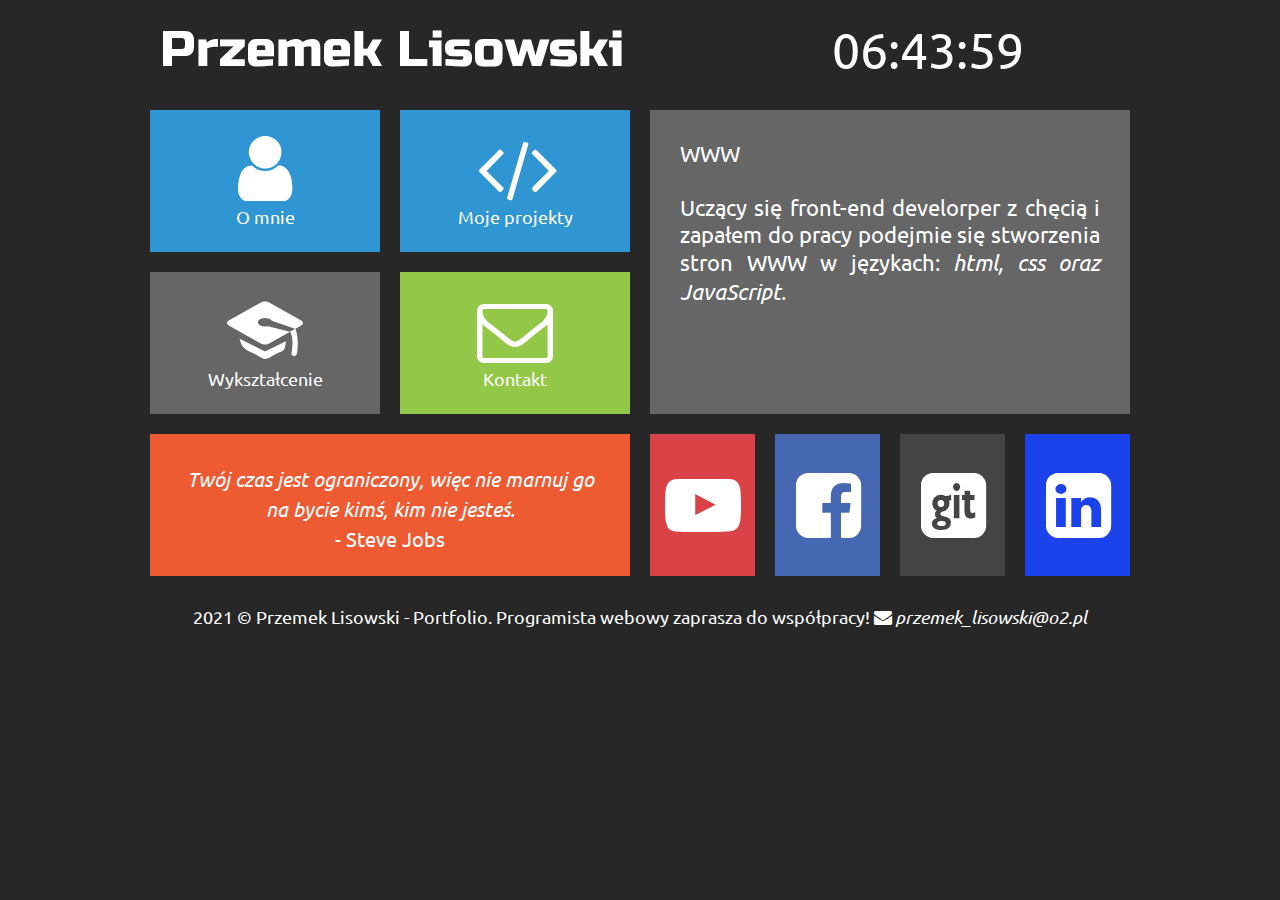
<file: index.html>
<!DOCTYPE html>
<html lang="pl">
<head>
    <meta charset="UTF-8">
    <meta http-equiv="X-UA-Compatible" content="IE=edge">
    <meta name="viewport" content="width=device-width, initial-scale=1.0">
    <title>Przemek Lisowski - wizytówka</title>
    <link href="https://fonts.googleapis.com/css2?family=Russo+One&family=Ubuntu&display=swap" rel="stylesheet">
    <link rel="stylesheet" href="style.css">    
    <link rel="stylesheet" href="css/fontello.css"> 

    <script src="timer.js"></script>
</head>
<body onload="odliczanie();">
    <div id="container">
        <div class="rectangle">
            <a href="index.html" class="tilelink">
                <div id="logo">Przemek Lisowski</div>
            </a>
            <div id="zegar">24:00:00</div>
            <div style="clear: both;"></div>
        </div>

        <div class="square">
            <a href="omnie.html" class="tilelink">
                <div class="tile1">
                    <i class="icon-user"></i> <br />O mnie
                </div>
            </a>
            <a href="projekty.html" class="tilelink">
                <div class="tile1">
                    <i class="icon-code"></i> <br />Moje projekty
                </div>
            </a>
            <div style="clear: both;"></div>

            <a href="wyksztalcenie.html" class="tilelink">
                <div class="tile2">
                    <i class="icon-graduation-cap"></i> <br />Wykształcenie
                </div>
            </a>
            <a href="kontakt.html" class="tilelink">    
                <div class="tile3">
                    <i class="icon-mail"></i> <br />Kontakt
                </div>
            </a>
            <div style="clear: both;"></div>

            <div class="tile4">
                <i>Twój czas jest ograniczony, więc nie marnuj go na bycie kimś, kim nie jesteś.<br /></i>
                - Steve Jobs
            </div>
        </div>
        <div class="square">
            <div class="tile5">
                WWW<br /><br />
                Uczący się front-end develorper z chęcią i zapałem do pracy podejmie się stworzenia stron WWW w językach: <i>html, css oraz JavaScript</i>.
            </div>
            <a href="http://youtube.com" target="_blank" class="sociallink">
                <div class="yt">
                    <i class="icon-youtube-play"></i>
                </div>
            </a>
            <a href="http://facebook.com" target="_blank" class="sociallink">
                <div class="fb">
                    <i class="icon-facebook-squared"></i>
                </div>
            </a>
            <a href="http://github.com/przemo178" target="_blank" class="sociallink">
                <div class="git">
                    <i class="icon-git-squared"></i>
                </div>
            </a>
            <a href="https://www.linkedin.com/in/przemek-lisowski-385449208/" target="_blank" class="sociallink">
                <div class="in">
                    <i class="icon-linkedin-squared"></i>
                </div>
            </a>
        </div>
        <div style="clear: both;"></div>

        <div class="rectangle">2021 &copy Przemek Lisowski - Portfolio. Programista webowy zaprasza do współpracy!<i class="icon-mail-alt">przemek_lisowski@o2.pl</i></div>


    </div>
</body>
</html>
</file>
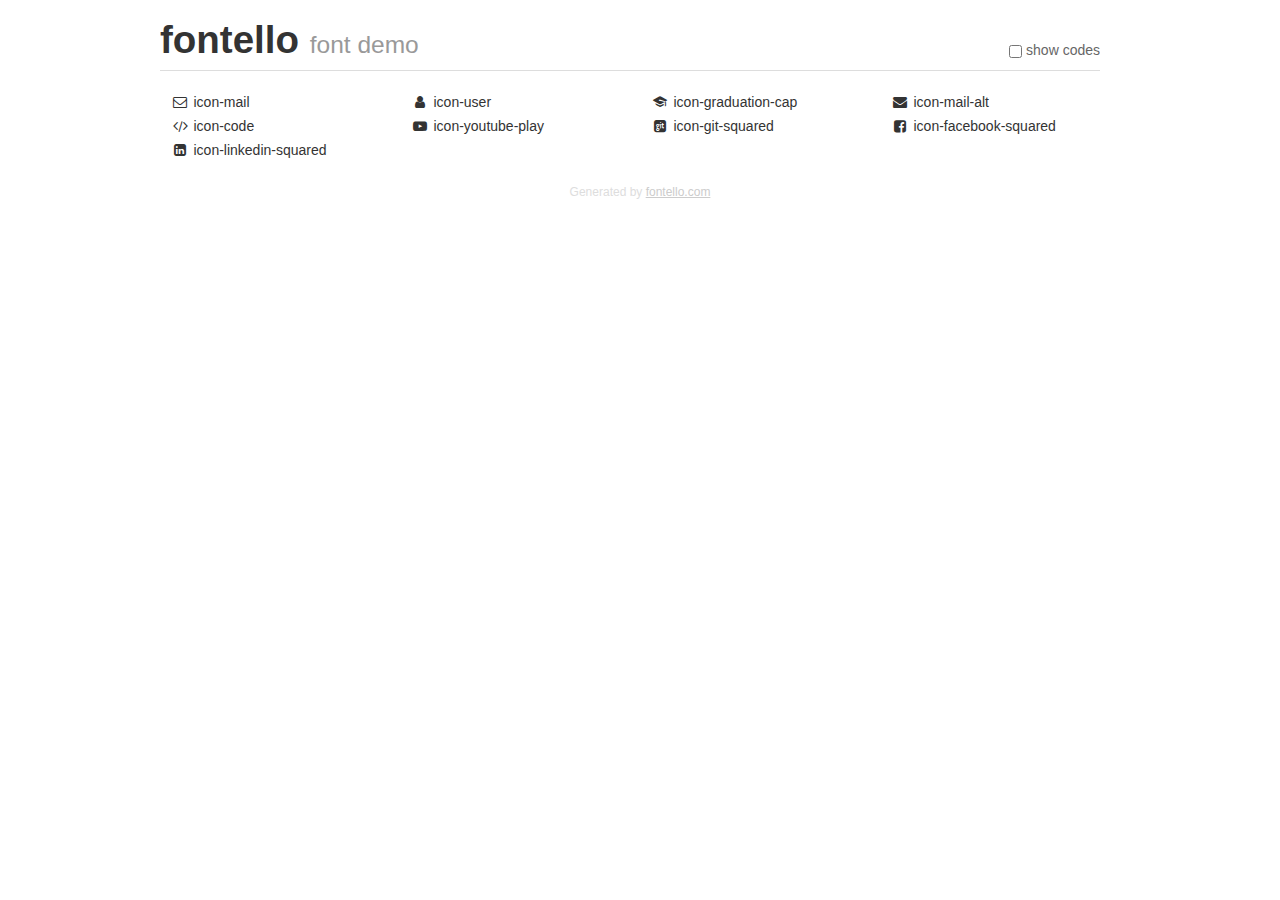
<file: demo.html>
<!DOCTYPE html>
<html>
  <head><!--[if lt IE 9]><script language="javascript" type="text/javascript" src="//html5shim.googlecode.com/svn/trunk/html5.js"></script><![endif]-->
    <meta charset="UTF-8"><style>/*
 * Bootstrap v2.2.1
 *
 * Copyright 2012 Twitter, Inc
 * Licensed under the Apache License v2.0
 * http://www.apache.org/licenses/LICENSE-2.0
 *
 * Designed and built with all the love in the world @twitter by @mdo and @fat.
 */
.clearfix {
  *zoom: 1;
}
.clearfix:before,
.clearfix:after {
  display: table;
  content: "";
  line-height: 0;
}
.clearfix:after {
  clear: both;
}
html {
  font-size: 100%;
  -webkit-text-size-adjust: 100%;
  -ms-text-size-adjust: 100%;
}
a:focus {
  outline: thin dotted #333;
  outline: 5px auto -webkit-focus-ring-color;
  outline-offset: -2px;
}
a:hover,
a:active {
  outline: 0;
}
button,
input,
select,
textarea {
  margin: 0;
  font-size: 100%;
  vertical-align: middle;
}
button,
input {
  *overflow: visible;
  line-height: normal;
}
button::-moz-focus-inner,
input::-moz-focus-inner {
  padding: 0;
  border: 0;
}
body {
  margin: 0;
  font-family: "Helvetica Neue", Helvetica, Arial, sans-serif;
  font-size: 14px;
  line-height: 20px;
  color: #333;
  background-color: #fff;
}
a {
  color: #08c;
  text-decoration: none;
}
a:hover {
  color: #005580;
  text-decoration: underline;
}
.row {
  margin-left: -20px;
  *zoom: 1;
}
.row:before,
.row:after {
  display: table;
  content: "";
  line-height: 0;
}
.row:after {
  clear: both;
}
[class*="span"] {
  float: left;
  min-height: 1px;
  margin-left: 20px;
}
.container,
.navbar-static-top .container,
.navbar-fixed-top .container,
.navbar-fixed-bottom .container {
  width: 940px;
}
.span12 {
  width: 940px;
}
.span11 {
  width: 860px;
}
.span10 {
  width: 780px;
}
.span9 {
  width: 700px;
}
.span8 {
  width: 620px;
}
.span7 {
  width: 540px;
}
.span6 {
  width: 460px;
}
.span5 {
  width: 380px;
}
.span4 {
  width: 300px;
}
.span3 {
  width: 220px;
}
.span2 {
  width: 140px;
}
.span1 {
  width: 60px;
}
[class*="span"].pull-right,
.row-fluid [class*="span"].pull-right {
  float: right;
}
.container {
  margin-right: auto;
  margin-left: auto;
  *zoom: 1;
}
.container:before,
.container:after {
  display: table;
  content: "";
  line-height: 0;
}
.container:after {
  clear: both;
}
p {
  margin: 0 0 10px;
}
.lead {
  margin-bottom: 20px;
  font-size: 21px;
  font-weight: 200;
  line-height: 30px;
}
small {
  font-size: 85%;
}
h1 {
  margin: 10px 0;
  font-family: inherit;
  font-weight: bold;
  line-height: 20px;
  color: inherit;
  text-rendering: optimizelegibility;
}
h1 small {
  font-weight: normal;
  line-height: 1;
  color: #999;
}
h1 {
  line-height: 40px;
}
h1 {
  font-size: 38.5px;
}
h1 small {
  font-size: 24.5px;
}
body {
  margin-top: 90px;
}
.header {
  position: fixed;
  top: 0;
  left: 50%;
  margin-left: -480px;
  background-color: #fff;
  border-bottom: 1px solid #ddd;
  padding-top: 10px;
  z-index: 10;
}
.footer {
  color: #ddd;
  font-size: 12px;
  text-align: center;
  margin-top: 20px;
}
.footer a {
  color: #ccc;
  text-decoration: underline;
}
.the-icons {
  font-size: 14px;
  line-height: 24px;
}
.switch {
  position: absolute;
  right: 0;
  bottom: 10px;
  color: #666;
}
.switch input {
  margin-right: 0.3em;
}
.codesOn .i-name {
  display: none;
}
.codesOn .i-code {
  display: inline;
}
.i-code {
  display: none;
}
@font-face {
      font-family: 'fontello';
      src: url('./font/fontello.eot?59695165');
      src: url('./font/fontello.eot?59695165#iefix') format('embedded-opentype'),
           url('./font/fontello.woff?59695165') format('woff'),
           url('./font/fontello.ttf?59695165') format('truetype'),
           url('./font/fontello.svg?59695165#fontello') format('svg');
      font-weight: normal;
      font-style: normal;
    }
     
     
    .demo-icon
    {
      font-family: "fontello";
      font-style: normal;
      font-weight: normal;
      speak: never;
     
      display: inline-block;
      text-decoration: inherit;
      width: 1em;
      margin-right: .2em;
      text-align: center;
      /* opacity: .8; */
     
      /* For safety - reset parent styles, that can break glyph codes*/
      font-variant: normal;
      text-transform: none;
     
      /* fix buttons height, for twitter bootstrap */
      line-height: 1em;
     
      /* Animation center compensation - margins should be symmetric */
      /* remove if not needed */
      margin-left: .2em;
     
      /* You can be more comfortable with increased icons size */
      /* font-size: 120%; */
     
      /* Font smoothing. That was taken from TWBS */
      -webkit-font-smoothing: antialiased;
      -moz-osx-font-smoothing: grayscale;
     
      /* Uncomment for 3D effect */
      /* text-shadow: 1px 1px 1px rgba(127, 127, 127, 0.3); */
    }
     </style>
    <link rel="stylesheet" href="css/animation.css"><!--[if IE 7]><link rel="stylesheet" href="css/" + font.fontname + "-ie7.css"><![endif]-->
    <script>
      function toggleCodes(on) {
        var obj = document.getElementById('icons');
      
        if (on) {
          obj.className += ' codesOn';
        } else {
          obj.className = obj.className.replace(' codesOn', '');
        }
      }
      
    </script>
  </head>
  <body>
    <div class="container header">
      <h1>fontello <small>font demo</small></h1>
      <label class="switch">
        <input type="checkbox" onclick="toggleCodes(this.checked)">show codes
      </label>
    </div>
    <div class="container" id="icons">
      <div class="row">
        <div class="the-icons span3" title="Code: 0xe800"><i class="demo-icon icon-mail">&#xe800;</i> <span class="i-name">icon-mail</span><span class="i-code">0xe800</span></div>
        <div class="the-icons span3" title="Code: 0xe801"><i class="demo-icon icon-user">&#xe801;</i> <span class="i-name">icon-user</span><span class="i-code">0xe801</span></div>
        <div class="the-icons span3" title="Code: 0xe802"><i class="demo-icon icon-graduation-cap">&#xe802;</i> <span class="i-name">icon-graduation-cap</span><span class="i-code">0xe802</span></div>
        <div class="the-icons span3" title="Code: 0xf0e0"><i class="demo-icon icon-mail-alt">&#xf0e0;</i> <span class="i-name">icon-mail-alt</span><span class="i-code">0xf0e0</span></div>
      </div>
      <div class="row">
        <div class="the-icons span3" title="Code: 0xf121"><i class="demo-icon icon-code">&#xf121;</i> <span class="i-name">icon-code</span><span class="i-code">0xf121</span></div>
        <div class="the-icons span3" title="Code: 0xf16a"><i class="demo-icon icon-youtube-play">&#xf16a;</i> <span class="i-name">icon-youtube-play</span><span class="i-code">0xf16a</span></div>
        <div class="the-icons span3" title="Code: 0xf1d2"><i class="demo-icon icon-git-squared">&#xf1d2;</i> <span class="i-name">icon-git-squared</span><span class="i-code">0xf1d2</span></div>
        <div class="the-icons span3" title="Code: 0xf308"><i class="demo-icon icon-facebook-squared">&#xf308;</i> <span class="i-name">icon-facebook-squared</span><span class="i-code">0xf308</span></div>
      </div>
      <div class="row">
        <div class="the-icons span3" title="Code: 0xf30c"><i class="demo-icon icon-linkedin-squared">&#xf30c;</i> <span class="i-name">icon-linkedin-squared</span><span class="i-code">0xf30c</span></div>
      </div>
    </div>
    <div class="container footer">Generated by <a href="https://fontello.com">fontello.com</a></div>
  </body>
</html>
</file>
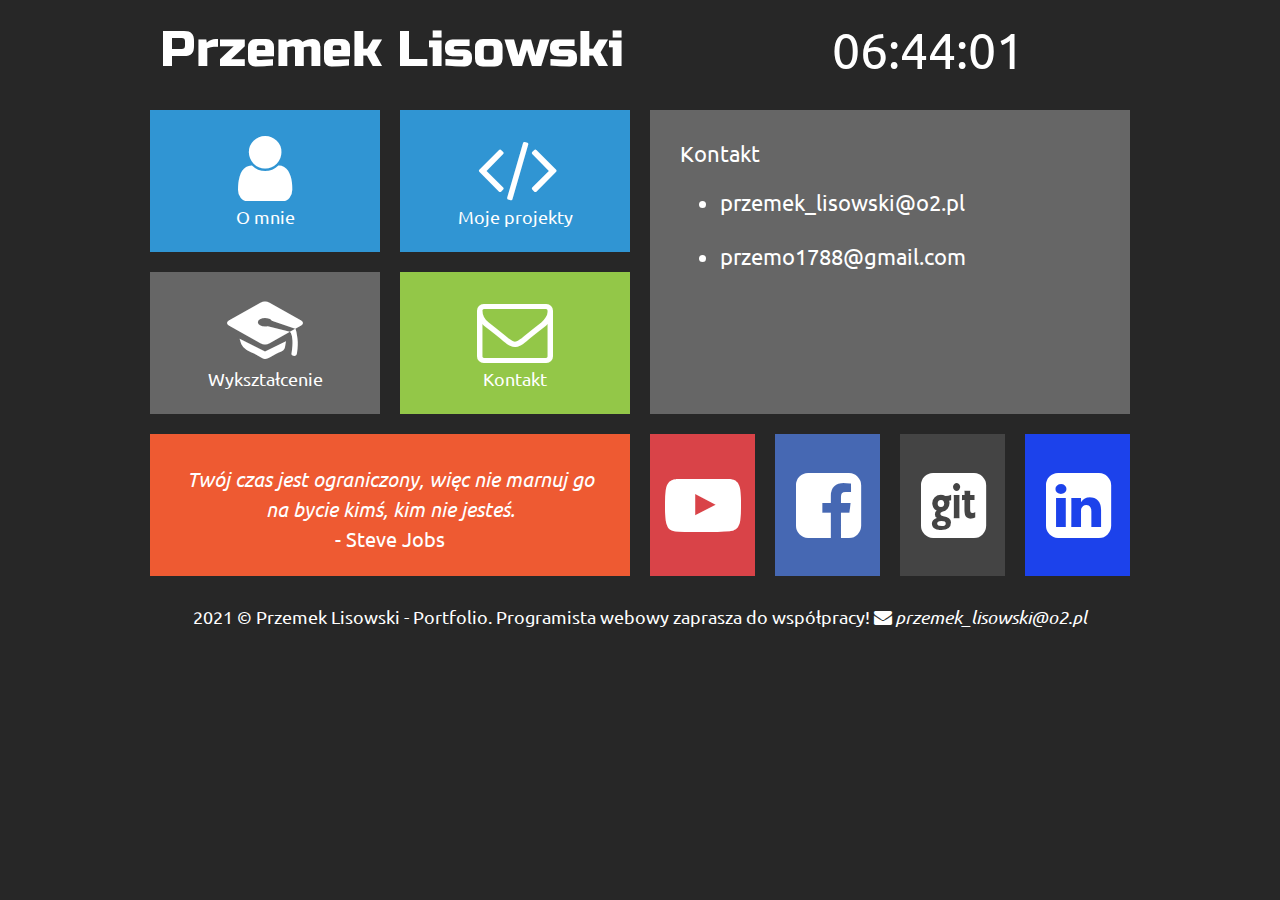
<file: kontakt.html>
<!DOCTYPE html>
<html lang="pl">
<head>
    <meta charset="UTF-8">
    <meta http-equiv="X-UA-Compatible" content="IE=edge">
    <meta name="viewport" content="width=device-width, initial-scale=1.0">
    <title>Przemek Lisowski - wizytówka</title>
    <link href="https://fonts.googleapis.com/css2?family=Russo+One&family=Ubuntu&display=swap" rel="stylesheet">
    <link rel="stylesheet" href="style.css">    
    <link rel="stylesheet" href="css/fontello.css"> 

    <script src="timer.js"></script>
</head>
<body onload="odliczanie();">
    <div id="container">
        <div class="rectangle">
            <a href="index.html" class="tilelink">
                <div id="logo">Przemek Lisowski</div>
            </a>
            <div id="zegar">24:00:00</div>
            <div style="clear: both;"></div>
        </div>

        <div class="square">
            <a href="omnie.html" class="tilelink">
                <div class="tile1">
                    <i class="icon-user"></i> <br />O mnie
                </div>
            </a>
            <a href="projekty.html" class="tilelink">
                <div class="tile1">
                    <i class="icon-code"></i> <br />Moje projekty
                </div>
            </a>
            <div style="clear: both;"></div>

            <a href="wyksztalcenie.html" class="tilelink">
                <div class="tile2">
                    <i class="icon-graduation-cap"></i> <br />Wykształcenie
                </div>
            </a>
            <a href="kontakt.html" class="tilelink">    
                <div class="tile3">
                    <i class="icon-mail"></i> <br />Kontakt
                </div>
            </a>
            <div style="clear: both;"></div>

            <div class="tile4">
                <i>Twój czas jest ograniczony, więc nie marnuj go na bycie kimś, kim nie jesteś.<br /></i>
                - Steve Jobs
            </div>
        </div>
        <div class="square">
            <div class="tile5">
                Kontakt<br />
                <ul>
                <li>przemek_lisowski@o2.pl</li><br />
                <li>przemo1788@gmail.com</li>
            </div>
            <a href="http://youtube.com" target="_blank" class="sociallink">
                <div class="yt">
                    <i class="icon-youtube-play"></i>
                </div>
            </a>
            <a href="http://facebook.com" target="_blank" class="sociallink">
                <div class="fb">
                    <i class="icon-facebook-squared"></i>
                </div>
            </a>
            <a href="http://github.com/przemo178" target="_blank" class="sociallink">
                <div class="git">
                    <i class="icon-git-squared"></i>
                </div>
            </a>
            <a href="https://www.linkedin.com/in/przemek-lisowski-385449208/" target="_blank" class="sociallink">
                <div class="in">
                    <i class="icon-linkedin-squared"></i>
                </div>
            </a>
        </div>
        <div style="clear: both;"></div>

        <div class="rectangle">2021 &copy Przemek Lisowski - Portfolio. Programista webowy zaprasza do współpracy!<i class="icon-mail-alt">przemek_lisowski@o2.pl</i></div>


    </div>
</body>
</html>
</file>
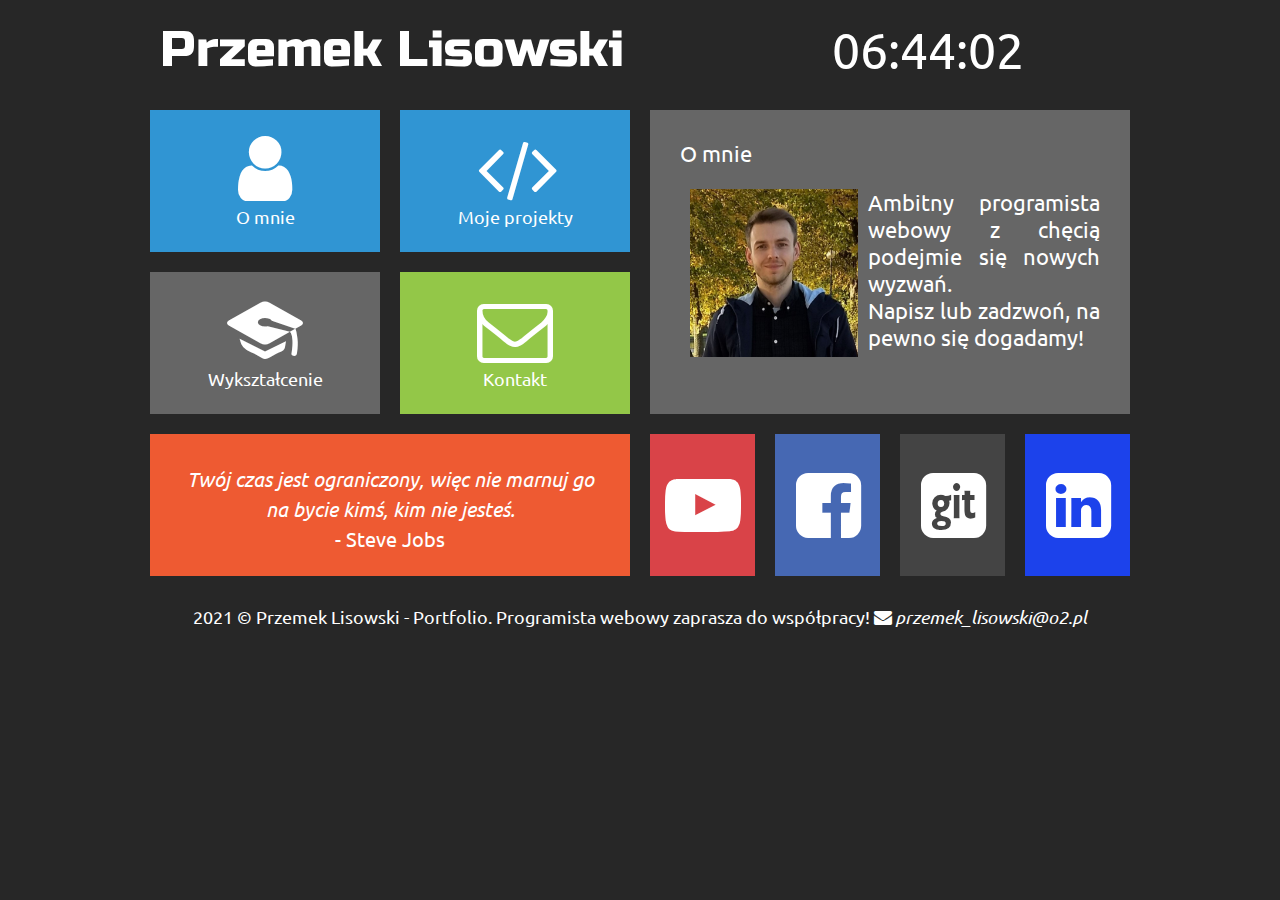
<file: omnie.html>
<!DOCTYPE html>
<html lang="pl">
<head>
    <meta charset="UTF-8">
    <meta http-equiv="X-UA-Compatible" content="IE=edge">
    <meta name="viewport" content="width=device-width, initial-scale=1.0">
    <title>Przemek Lisowski - wizytówka</title>
    <link href="https://fonts.googleapis.com/css2?family=Russo+One&family=Ubuntu&display=swap" rel="stylesheet">
    <link rel="stylesheet" href="style.css">    
    <link rel="stylesheet" href="css/fontello.css"> 

    <script src="timer.js"></script>
</head>
<body onload="odliczanie();">
    <div id="container">
        <div class="rectangle">
            <a href="index.html" class="tilelink">
                <div id="logo">Przemek Lisowski</div>
            </a>
            <div id="zegar">24:00:00</div>
            <div style="clear: both;"></div>
        </div>

        <div class="square">
            <a href="omnie.html" class="tilelink">
                <div class="tile1">
                    <i class="icon-user"></i> <br />O mnie
                </div>
            </a>
            <a href="projekty.html" class="tilelink">
                <div class="tile1">
                    <i class="icon-code"></i> <br />Moje projekty
                </div>
            </a>
            <div style="clear: both;"></div>

            <a href="wyksztalcenie.html" class="tilelink">
                <div class="tile2">
                    <i class="icon-graduation-cap"></i> <br />Wykształcenie
                </div>
            </a>
            <a href="kontakt.html" class="tilelink">    
                <div class="tile3">
                    <i class="icon-mail"></i> <br />Kontakt
                </div>
            </a>
            <div style="clear: both;"></div>

            <div class="tile4">
                <i>Twój czas jest ograniczony, więc nie marnuj go na bycie kimś, kim nie jesteś.<br /></i>
                - Steve Jobs
            </div>
        </div>
        <div class="square">
            <div class="tile5">
                O mnie<br />
                <p><img class="zdjecie" src="zdjecie.jpg" alt="zdjecie-profilowe" />       
                Ambitny programista webowy z chęcią podejmie się nowych wyzwań.<br />
                Napisz lub zadzwoń, na pewno się dogadamy!
            </div>
            <a href="http://youtube.com" target="_blank" class="sociallink">
                <div class="yt">
                    <i class="icon-youtube-play"></i>
                </div>
            </a>
            <a href="http://facebook.com" target="_blank" class="sociallink">
                <div class="fb">
                    <i class="icon-facebook-squared"></i>
                </div>
            </a>
            <a href="http://github.com/przemo178" target="_blank" class="sociallink">
                <div class="git">
                    <i class="icon-git-squared"></i>
                </div>
            </a>
            <a href="https://www.linkedin.com/in/przemek-lisowski-385449208/" target="_blank" class="sociallink">
                <div class="in">
                    <i class="icon-linkedin-squared"></i>
                </div>
            </a>
        </div>
        <div style="clear: both;"></div>

        <div class="rectangle">2021 &copy Przemek Lisowski - Portfolio. Programista webowy zaprasza do współpracy!<i class="icon-mail-alt">przemek_lisowski@o2.pl</i></div>


    </div>
</body>
</html>
</file>
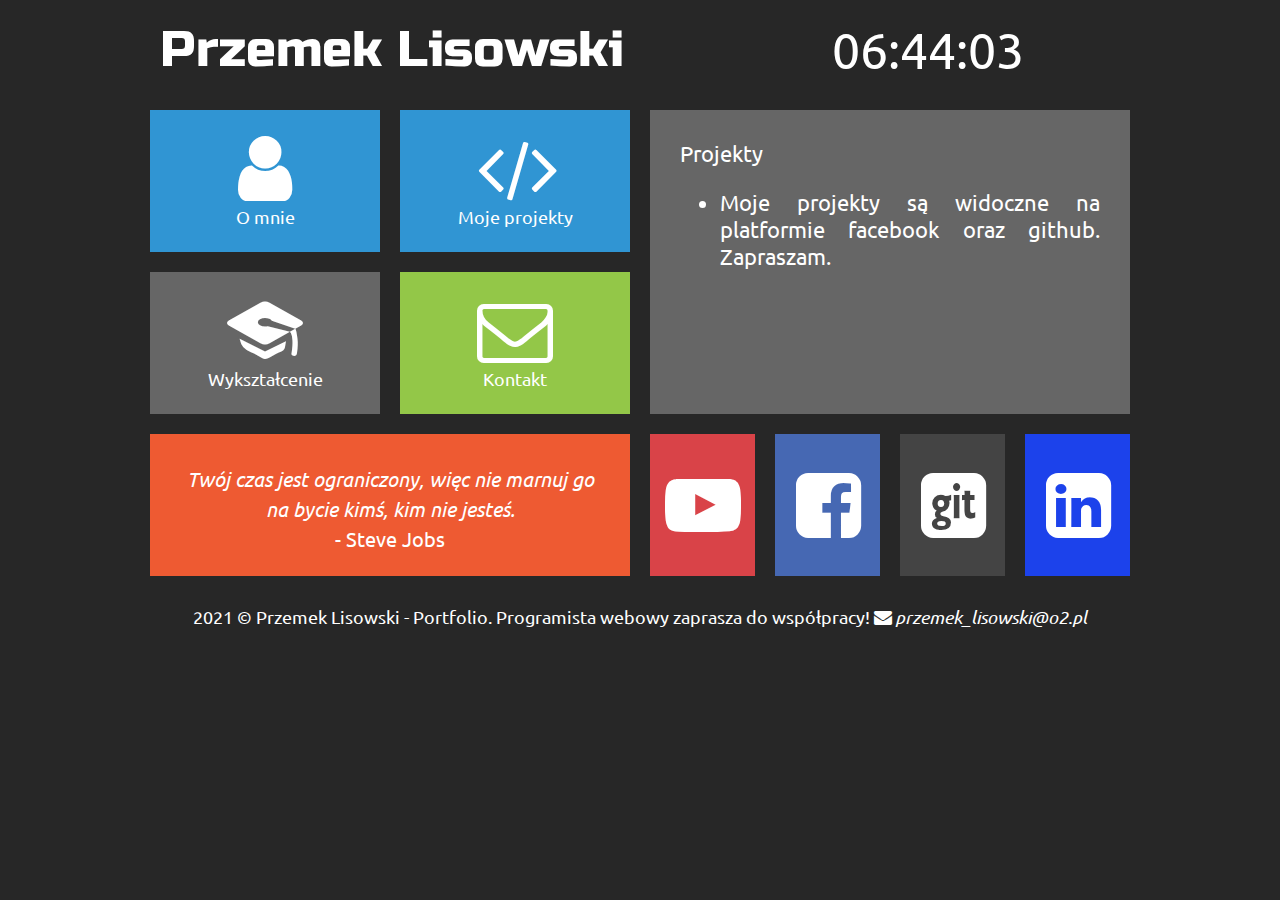
<file: projekty.html>
<!DOCTYPE html>
<html lang="pl">
<head>
    <meta charset="UTF-8">
    <meta http-equiv="X-UA-Compatible" content="IE=edge">
    <meta name="viewport" content="width=device-width, initial-scale=1.0">
    <title>Przemek Lisowski - wizytówka</title>
    <link href="https://fonts.googleapis.com/css2?family=Russo+One&family=Ubuntu&display=swap" rel="stylesheet">
    <link rel="stylesheet" href="style.css">    
    <link rel="stylesheet" href="css/fontello.css"> 

    <script src="timer.js"></script>
</head>
<body onload="odliczanie();">
    <div id="container">
        <div class="rectangle">
            <a href="index.html" class="tilelink">
                <div id="logo">Przemek Lisowski</div>
            </a>
            <div id="zegar">24:00:00</div>
            <div style="clear: both;"></div>
        </div>

        <div class="square">
            <a href="omnie.html" class="tilelink">
                <div class="tile1">
                    <i class="icon-user"></i> <br />O mnie
                </div>
            </a>
            <a href="projekty.html" class="tilelink">
                <div class="tile1">
                    <i class="icon-code"></i> <br />Moje projekty
                </div>
            </a>
            <div style="clear: both;"></div>

            <a href="wyksztalcenie.html" class="tilelink">
                <div class="tile2">
                    <i class="icon-graduation-cap"></i> <br />Wykształcenie
                </div>
            </a>
            <a href="kontakt.html" class="tilelink">    
                <div class="tile3">
                    <i class="icon-mail"></i> <br />Kontakt
                </div>
            </a>
            <div style="clear: both;"></div>

            <div class="tile4">
                <i>Twój czas jest ograniczony, więc nie marnuj go na bycie kimś, kim nie jesteś.<br /></i>
                - Steve Jobs
            </div>
        </div>
        <div class="square">
            <div class="tile5">
                Projekty<br />
                <ul>
                    <li>Moje projekty są widoczne na platformie facebook oraz github. Zapraszam.</li>
                </ul>
            </div>
            <a href="http://youtube.com" target="_blank" class="sociallink">
                <div class="yt">
                    <i class="icon-youtube-play"></i>
                </div>
            </a>
            <a href="http://facebook.com" target="_blank" class="sociallink">
                <div class="fb">
                    <i class="icon-facebook-squared"></i>
                </div>
            </a>
            <a href="http://github.com/przemo178" target="_blank" class="sociallink">
                <div class="git">
                    <i class="icon-git-squared"></i>
                </div>
            </a>
            <a href="https://www.linkedin.com/in/przemek-lisowski-385449208/" target="_blank" class="sociallink">
                <div class="in">
                    <i class="icon-linkedin-squared"></i>
                </div>
            </a>
        </div>
        <div style="clear: both;"></div>

        <div class="rectangle">2021 &copy Przemek Lisowski - Portfolio. Programista webowy zaprasza do współpracy!<i class="icon-mail-alt">przemek_lisowski@o2.pl</i></div>


    </div>
</body>
</html>
</file>
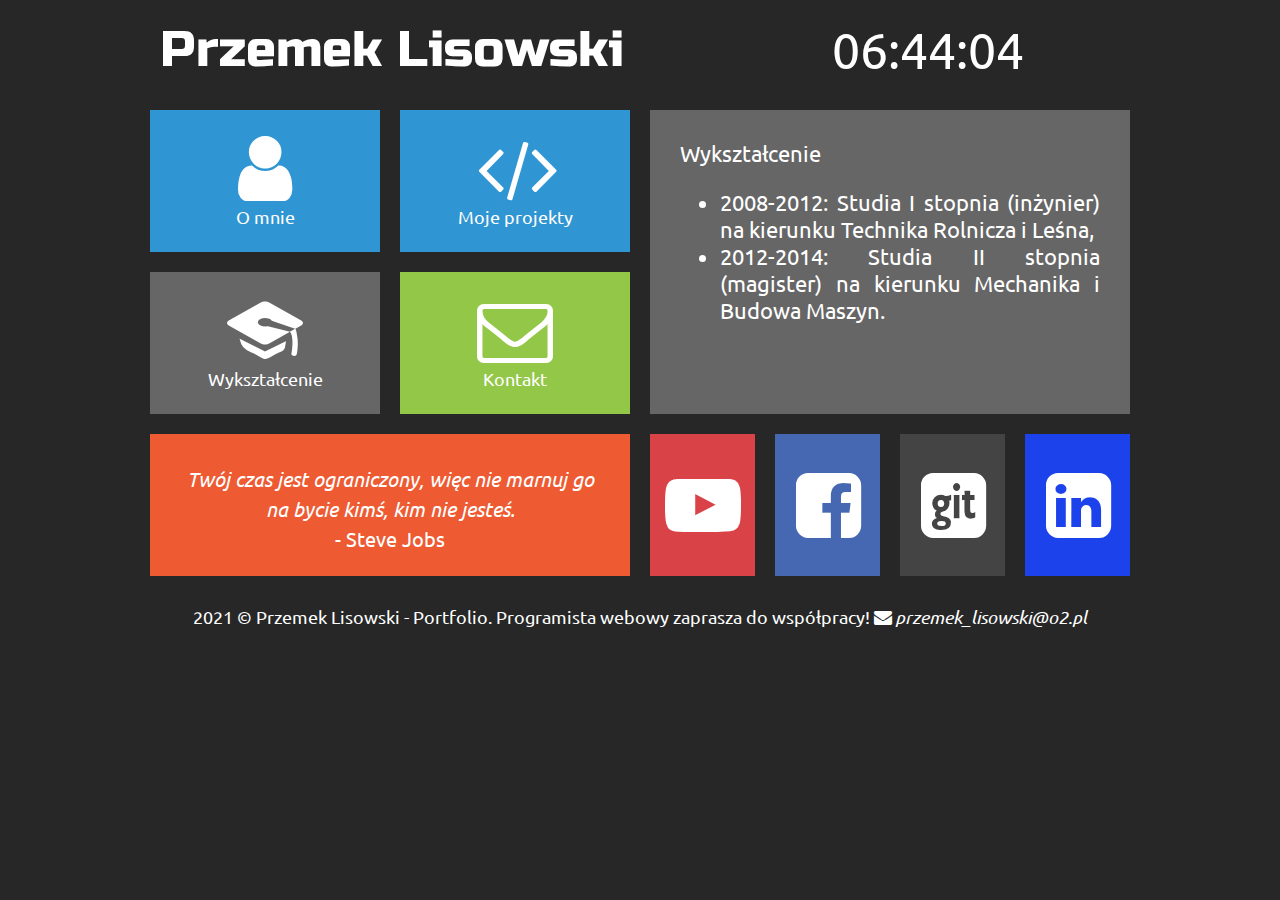
<file: wyksztalcenie.html>
<!DOCTYPE html>
<html lang="pl">
<head>
    <meta charset="UTF-8">
    <meta http-equiv="X-UA-Compatible" content="IE=edge">
    <meta name="viewport" content="width=device-width, initial-scale=1.0">
    <title>Przemek Lisowski - wizytówka</title>
    <link href="https://fonts.googleapis.com/css2?family=Russo+One&family=Ubuntu&display=swap" rel="stylesheet">
    <link rel="stylesheet" href="style.css">    
    <link rel="stylesheet" href="css/fontello.css"> 

    <script src="timer.js"></script>
</head>
<body onload="odliczanie();">
    <div id="container">
        <div class="rectangle">
            <a href="index.html" class="tilelink">
                <div id="logo">Przemek Lisowski</div>
            </a>
            <div id="zegar">24:00:00</div>
            <div style="clear: both;"></div>
        </div>

        <div class="square">
            <a href="omnie.html" class="tilelink">
                <div class="tile1">
                    <i class="icon-user"></i> <br />O mnie
                </div>
            </a>
            <a href="projekty.html" class="tilelink">
                <div class="tile1">
                    <i class="icon-code"></i> <br />Moje projekty
                </div>
            </a>
            <div style="clear: both;"></div>

            <a href="wyksztalcenie.html" class="tilelink">
                <div class="tile2">
                    <i class="icon-graduation-cap"></i> <br />Wykształcenie
                </div>
            </a>
            <a href="kontakt.html" class="tilelink">    
                <div class="tile3">
                    <i class="icon-mail"></i> <br />Kontakt
                </div>
            </a>
            <div style="clear: both;"></div>

            <div class="tile4">
                <i>Twój czas jest ograniczony, więc nie marnuj go na bycie kimś, kim nie jesteś.<br /></i>
                - Steve Jobs
            </div>
        </div>
        <div class="square">
            <div class="tile5">
                Wykształcenie<br />
                <ul>
                    <li>2008-2012: Studia I stopnia (inżynier) na kierunku Technika Rolnicza i Leśna,</li>
                    <li>2012-2014: Studia II stopnia (magister) na kierunku Mechanika i Budowa Maszyn.</li>
                </ul>
            </div>
            <a href="http://youtube.com" target="_blank" class="sociallink">
                <div class="yt">
                    <i class="icon-youtube-play"></i>
                </div>
            </a>
            <a href="http://facebook.com" target="_blank" class="sociallink">
                <div class="fb">
                    <i class="icon-facebook-squared"></i>
                </div>
            </a>
            <a href="http://github.com/przemo178" target="_blank" class="sociallink">
                <div class="git">
                    <i class="icon-git-squared"></i>
                </div>
            </a>
            <a href="https://www.linkedin.com/in/przemek-lisowski-385449208/" target="_blank" class="sociallink">
                <div class="in">
                    <i class="icon-linkedin-squared"></i>
                </div>
            </a>
        </div>
        <div style="clear: both;"></div>

        <div class="rectangle">2021 &copy Przemek Lisowski - Portfolio. Programista webowy zaprasza do współpracy!<i class="icon-mail-alt">przemek_lisowski@o2.pl</i></div>


    </div>
</body>
</html>
</file>
<file: style.css>
/* *
 {
    padding: 0;
    margin: 0;
    box-sizing: border-box;
}  */

body
{
    background-color: #272727;
    color: #ffffff;
    font-family: 'Ubuntu', sans-serif;
    font-size: 18px;
}

#container
{
    width: 1000px;
    margin-left: auto;
    margin-right: auto;
    
}

.rectangle
{
    width: 960px;
    margin: 20px;
    text-align: center;
}

.square
{
    width: 50%;
    float: left;
}

#logo
{
    float: left;
    font-family: 'Russo One', sans-serif;
    font-size: 50px;
    width: 70%;
    text-align: left;
}

#zegar
{
    float: left;
    font-size: 50px;
    text-align: left;
}

.tile1
{
  float: left;
  width: 230px;
  height: 142px;
  background-color:#3095d3;
  margin: 10px;
  text-align: center;
}

.tile1:hover
{
  background-color: #2084c2;
}

.tile2
{
  float: left;
  width: 230px;
  height: 142px;
  background-color: #666666;
  margin: 10px;
  text-align: center;
}

.tile2:hover
{
  background-color: #555555;
}

.tile3
{
  float: left;
  width: 230px;
  height: 142px;
  background-color:#93c748;
  margin: 10px;
  text-align: center;
}

.tile3:hover
{
  background-color: #82b637;
}

.tile4
{
  width: 420px;
  height: 82px;
  background-color:#ee5a32;
  margin: 10px;
  text-align: center;
  font-size: 20px;
  padding: 30px;
  line-height: 150%;
}

.tile5
{
  width: 420px;
  height: 244px;
  background-color:#666666;
  margin: 10px;
  font-size: 22px;
  text-align: center;
  text-align: justify;
  padding: 30px;
}

.yt
{
  width: 105px;
  height: 142px;
  background-color: #d94348;
  margin: 10px;
  float: left;
}

.yt:hover
{
  background-color: #c83237;
}

.fb
{
  width: 105px;
  height: 142px;
  background-color:#4668b3;
  margin: 10px;
  float: left;
}

.fb:hover
{
  background-color: #3557a2;
}

.git
{
  width: 105px;
  height: 142px;
  background-color: #444444;
  margin: 10px;
  float: left;
}

.git:hover
{
  background-color: #333333;
}

.in
{
  width: 105px;
  height: 142px;
  background-color:#1c42eb;
  margin: 10px;
  float: left;
}

.in:hover
{
  background-color: #0b31da;
}

a.tilelink
{
  color: #ffffff;
  text-decoration: none;
}

a.sociallink
{
  color: #ffffff;
  text-decoration: none;
}

img.zdjecie
{
  float: left;
  width: 40%;
  padding: 0 10px;
}
</file>
<file: css/fontello.css>
@font-face {
  font-family: 'fontello';
  src: url('../font/fontello.eot?26925256');
  src: url('../font/fontello.eot?26925256#iefix') format('embedded-opentype'),
       url('../font/fontello.woff2?26925256') format('woff2'),
       url('../font/fontello.woff?26925256') format('woff'),
       url('../font/fontello.ttf?26925256') format('truetype'),
       url('../font/fontello.svg?26925256#fontello') format('svg');
  font-weight: normal;
  font-style: normal;
}
/* Chrome hack: SVG is rendered more smooth in Windozze. 100% magic, uncomment if you need it. */
/* Note, that will break hinting! In other OS-es font will be not as sharp as it could be */
/*
@media screen and (-webkit-min-device-pixel-ratio:0) {
  @font-face {
    font-family: 'fontello';
    src: url('../font/fontello.svg?26925256#fontello') format('svg');
  }
}
*/
 
 [class^="icon-"]:before, [class*=" icon-"]:before {
  font-family: "fontello";
  font-style: normal;
  font-weight: normal;
  speak: never;
 
  display: inline-block;
  text-decoration: inherit;
  width: 1em;
  margin-right: .2em;
  text-align: center;
  /* opacity: .8; */
 
  /* For safety - reset parent styles, that can break glyph codes*/
  font-variant: normal;
  text-transform: none;
 
  /* fix buttons height, for twitter bootstrap */
  line-height: 1em;
 
  /* Animation center compensation - margins should be symmetric */
  /* remove if not needed */
  margin-left: .2em;
 
  /* you can be more comfortable with increased icons size */
  /* font-size: 120%; */
 
  /* Font smoothing. That was taken from TWBS */
  -webkit-font-smoothing: antialiased;
  -moz-osx-font-smoothing: grayscale;
 
  /* Uncomment for 3D effect */
  /* text-shadow: 1px 1px 1px rgba(127, 127, 127, 0.3); */
}
 
.icon-mail:before { content: '\e800'; font-size: 76px; margin-top: 20px;} /* '' */
.icon-user:before { content: '\e801'; font-size: 76px; margin-top: 20px;} /* '' */
.icon-graduation-cap:before { content: '\e802'; font-size: 76px; margin-top: 20px;} /* '' */
.icon-mail-alt:before { content: '\f0e0'; } /* '' */
.icon-code:before { content: '\f121'; font-size: 76px; margin-top: 20px;} /* '' */
.icon-youtube-play:before { content: '\f16a'; font-size: 76px; margin-top: 33px;} /* '' */
.icon-git-squared:before { content: '\f1d2'; font-size: 76px; margin-top: 33px;} /* '' */
.icon-facebook-squared:before { content: '\f308'; font-size: 76px; margin-top: 33px;} /* '' */
.icon-linkedin-squared:before { content: '\f30c'; font-size: 76px; margin-top: 33px;} /* '' */
</file>
<file: css/animation.css>
/*
   Animation example, for spinners
*/
.animate-spin {
  -moz-animation: spin 2s infinite linear;
  -o-animation: spin 2s infinite linear;
  -webkit-animation: spin 2s infinite linear;
  animation: spin 2s infinite linear;
  display: inline-block;
}
@-moz-keyframes spin {
  0% {
    -moz-transform: rotate(0deg);
    -o-transform: rotate(0deg);
    -webkit-transform: rotate(0deg);
    transform: rotate(0deg);
  }

  100% {
    -moz-transform: rotate(359deg);
    -o-transform: rotate(359deg);
    -webkit-transform: rotate(359deg);
    transform: rotate(359deg);
  }
}
@-webkit-keyframes spin {
  0% {
    -moz-transform: rotate(0deg);
    -o-transform: rotate(0deg);
    -webkit-transform: rotate(0deg);
    transform: rotate(0deg);
  }

  100% {
    -moz-transform: rotate(359deg);
    -o-transform: rotate(359deg);
    -webkit-transform: rotate(359deg);
    transform: rotate(359deg);
  }
}
@-o-keyframes spin {
  0% {
    -moz-transform: rotate(0deg);
    -o-transform: rotate(0deg);
    -webkit-transform: rotate(0deg);
    transform: rotate(0deg);
  }

  100% {
    -moz-transform: rotate(359deg);
    -o-transform: rotate(359deg);
    -webkit-transform: rotate(359deg);
    transform: rotate(359deg);
  }
}
@-ms-keyframes spin {
  0% {
    -moz-transform: rotate(0deg);
    -o-transform: rotate(0deg);
    -webkit-transform: rotate(0deg);
    transform: rotate(0deg);
  }

  100% {
    -moz-transform: rotate(359deg);
    -o-transform: rotate(359deg);
    -webkit-transform: rotate(359deg);
    transform: rotate(359deg);
  }
}
@keyframes spin {
  0% {
    -moz-transform: rotate(0deg);
    -o-transform: rotate(0deg);
    -webkit-transform: rotate(0deg);
    transform: rotate(0deg);
  }

  100% {
    -moz-transform: rotate(359deg);
    -o-transform: rotate(359deg);
    -webkit-transform: rotate(359deg);
    transform: rotate(359deg);
  }
}
</file>
